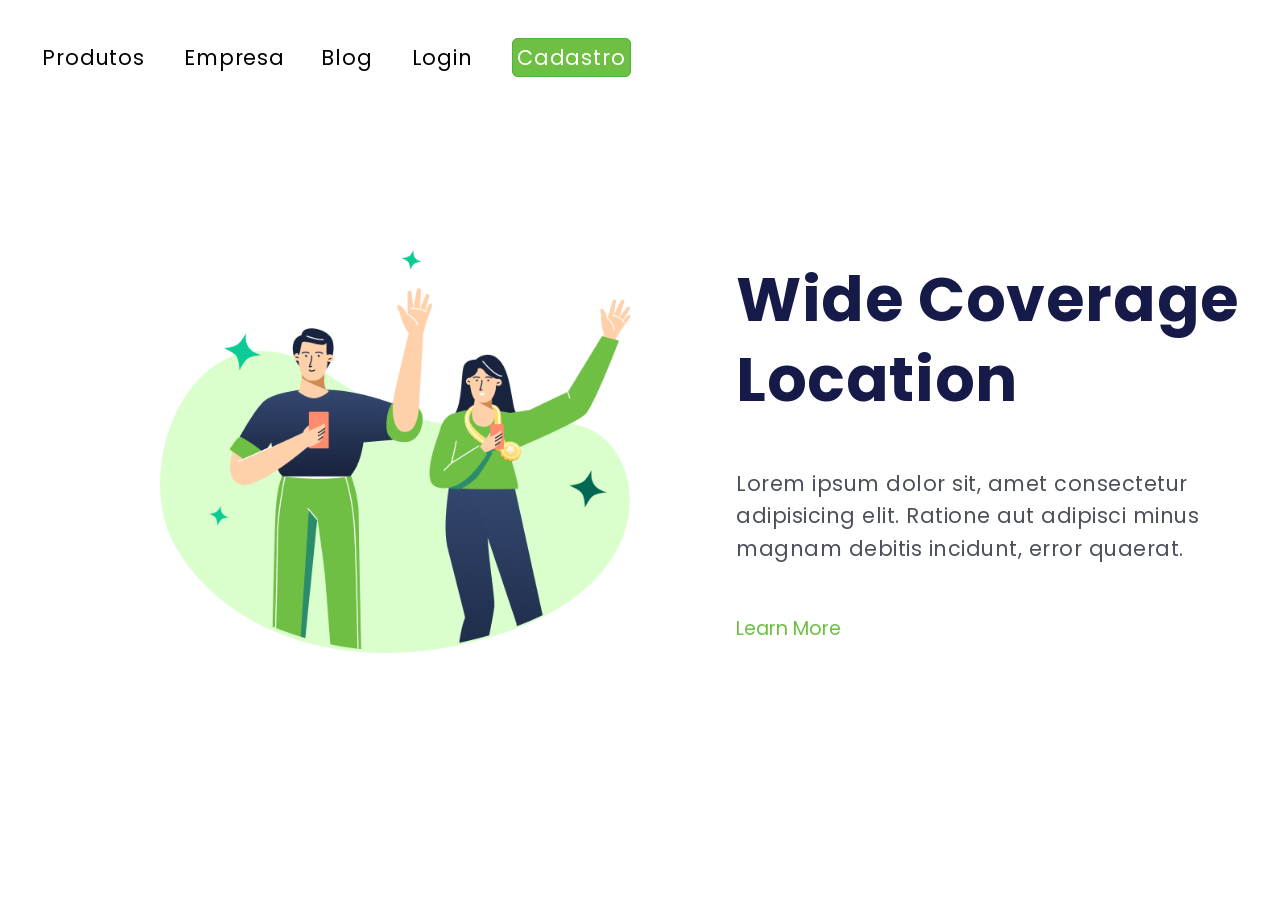
<file: index.html>
<!doctype html>
<html lang="en">
  <head>
    <meta charset="UTF-8" />
    <meta name="viewport" content="width=device-width, initial-scale=1.0" />
    <link rel="stylesheet" href="styles.css" />
    <link rel="preconnect" href="https://fonts.googleapis.com" />
    <link rel="preconnect" href="https://fonts.gstatic.com" crossorigin />
    <link
      href="https://fonts.googleapis.com/css2?family=Poppins:ital,wght@0,100;0,200;0,300;0,400;0,500;0,600;0,700;0,800;0,900;1,100;1,200;1,300;1,400;1,500;1,600;1,700;1,800;1,900&display=swap"
      rel="stylesheet"
    />
    <title>Wide Coverage Location</title>
  </head>
  <body>
    <header>
      <a class="link-header">Produtos </a>
      <a class="link-header">Empresa</a>
      <a class="link-header">Blog </a>
      <a class="link-header">Login </a>
      <a class="cadastro">Cadastro </a>
    </header>

    <div class="hero">
      <img
        class="logo-image"
        src="./assets/Wide coverage  location.png"
        alt="Wide coverage location"
      />

      <main class="main-content">
        <h1 class="main-heading">Wide Coverage Location</h1>

        <p class="main-description">
          Lorem ipsum dolor sit, amet consectetur adipisicing elit. Ratione aut
          adipisci minus magnam debitis incidunt, error quaerat.
        </p>
        <button class="main-button">Learn More</button>
      </main>
    </div>
  </body>
</html>
</file>
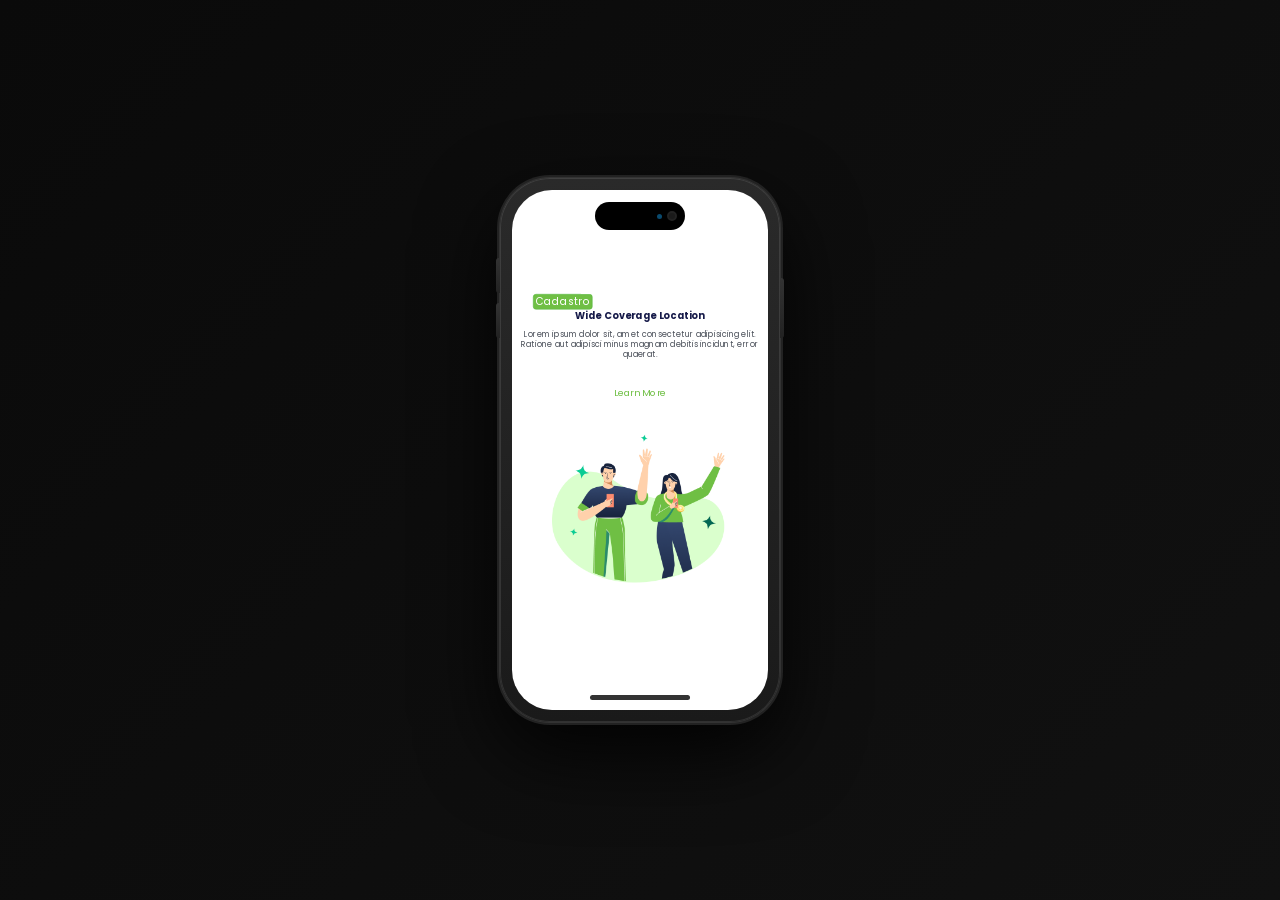
<file: mockup-mobile.html>
<!doctype html>
<html lang="pt-br">
  <head>
    <meta charset="UTF-8" />
    <title>Mockup iPhone 17</title>
    <style>
      * {
        margin: 0;
        padding: 0;
        box-sizing: border-box;
      }

      body {
        background: linear-gradient(135deg, #0a0a0a, #111111);
        display: flex;
        justify-content: center;
        align-items: center;
        height: 100vh;
      }

      .iphone {
        width: 280px;
        background: linear-gradient(180deg, #2a2a2a 0%, #1a1a1a 100%);
        border-radius: 50px;
        padding: 12px;
        box-shadow:
          0 0 0 1px #333,
          0 0 0 3px #222,
          0 30px 80px rgba(0, 0, 0, 0.9),
          inset 0 0 0 1px rgba(255, 255, 255, 0.1);
        position: relative;
      }

      .btn-power {
        position: absolute;
        right: -4px;
        top: 100px;
        width: 4px;
        height: 60px;
        background: linear-gradient(180deg, #333, #222);
        border-radius: 0 3px 3px 0;
      }

      .btn-volume-up {
        position: absolute;
        left: -4px;
        top: 80px;
        width: 4px;
        height: 35px;
        background: linear-gradient(180deg, #333, #222);
        border-radius: 3px 0 0 3px;
      }

      .btn-volume-down {
        position: absolute;
        left: -4px;
        top: 125px;
        width: 4px;
        height: 35px;
        background: linear-gradient(180deg, #333, #222);
        border-radius: 3px 0 0 3px;
      }

      .iphone-screen {
        width: 100%;
        height: 520px;
        background: #fff;
        border-radius: 40px;
        overflow: hidden;
        position: relative;
      }

      .dynamic-island {
        position: absolute;
        top: 12px;
        left: 50%;
        transform: translateX(-50%);
        width: 90px;
        height: 28px;
        background: #000;
        border-radius: 20px;
        z-index: 10;
        display: flex;
        align-items: center;
        justify-content: flex-end;
        padding-right: 8px;
        gap: 5px;
      }

      .camera-dot {
        width: 10px;
        height: 10px;
        background: #1a1a1a;
        border-radius: 50%;
        border: 2px solid #222;
      }

      .camera-light {
        width: 5px;
        height: 5px;
        background: #0a4a6e;
        border-radius: 50%;
      }

      /* iframe começa ABAIXO da dynamic island */
      .iphone-screen iframe {
        width: 200%;
        height: 190%;
        border: none;
        scrollbar-width: none;
        pointer-events: none;
        transform: scale(0.5);
        transform-origin: top left;
        position: absolute;
        top: 55px; /* empurra para baixo da câmera */
        left: 0;
      }

      .iphone-screen iframe::-webkit-scrollbar {
        display: none;
      }

      .home-bar {
        position: absolute;
        bottom: 10px;
        left: 50%;
        transform: translateX(-50%);
        width: 100px;
        height: 5px;
        background: #333;
        border-radius: 10px;
        z-index: 10;
      }
    </style>
  </head>
  <body>
    <div class="iphone">
      <div class="btn-power"></div>
      <div class="btn-volume-up"></div>
      <div class="btn-volume-down"></div>

      <div class="iphone-screen">
        <div class="dynamic-island">
          <div class="camera-light"></div>
          <div class="camera-dot"></div>
        </div>

        <iframe src="index.html"></iframe>

        <div class="home-bar"></div>
      </div>
    </div>
  </body>
</html>
</file>
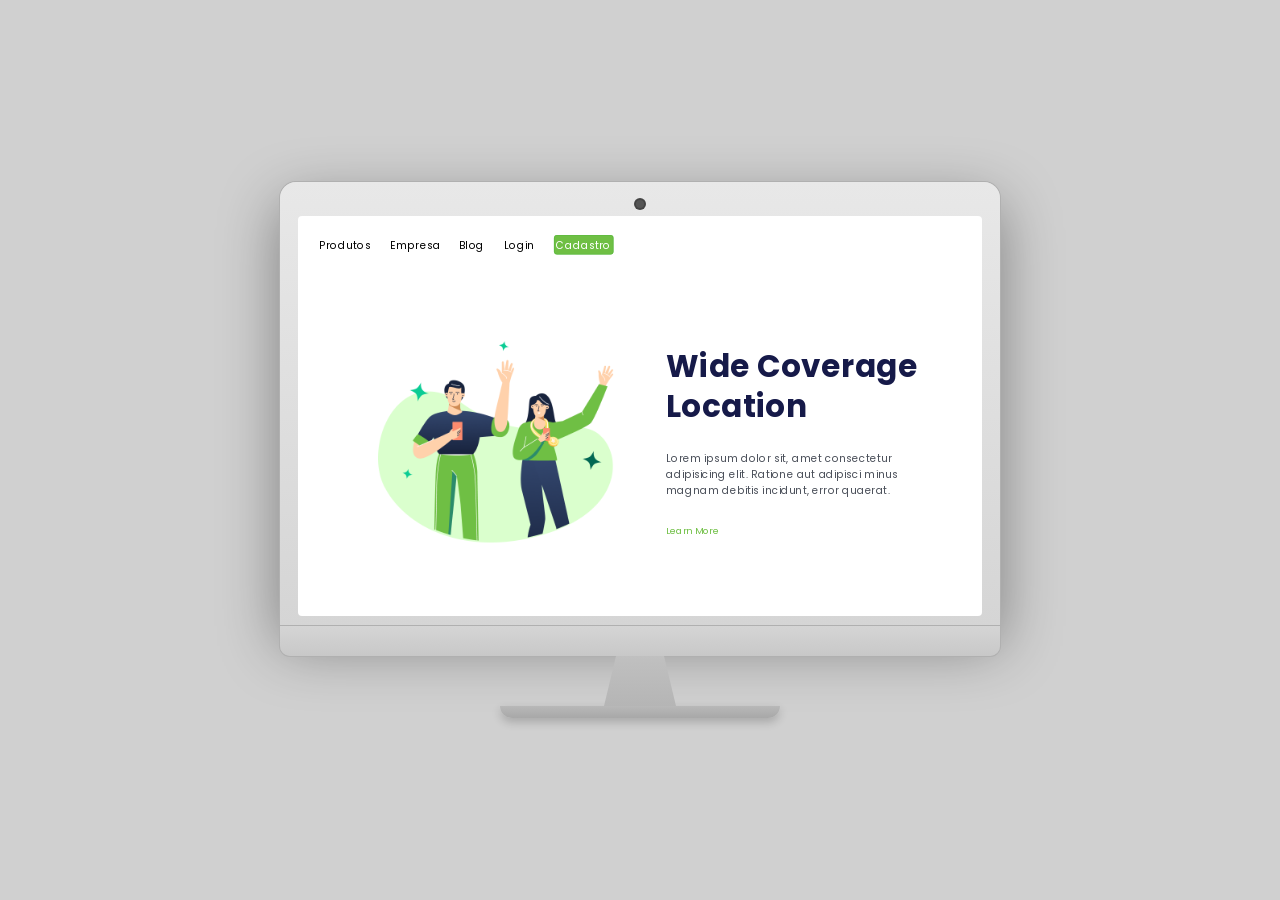
<file: mockup.html>
<!doctype html>
<html lang="pt-br">
  <head>
    <meta charset="UTF-8" />
    <title>Mockup iMac</title>
    <style>
      * {
        margin: 0;
        padding: 0;
        box-sizing: border-box;
      }

      body {
        background: #d0d0d0;
        display: flex;
        justify-content: center;
        align-items: center;
        height: 100vh;
      }

      .imac {
        display: flex;
        flex-direction: column;
        align-items: center;
      }

      .imac-body {
        width: 720px;
        background: linear-gradient(180deg, #e8e8e8 0%, #d5d5d5 100%);
        border-radius: 16px 16px 0 0;
        padding: 18px 18px 10px 18px;
        box-shadow:
          0 0 0 1px #b0b0b0,
          0 20px 60px rgba(0, 0, 0, 0.4);
      }

      .imac-camera {
        width: 8px;
        height: 8px;
        background: #555;
        border-radius: 50%;
        margin: 0 auto 8px auto;
        box-shadow: 0 0 0 2px #444;
      }

      .imac-screen {
        width: 100%;
        height: 400px;
        background: #fff;
        border-radius: 4px;
        overflow: hidden;
        position: relative;
      }

      .imac-screen iframe {
        width: 200%; /* dobra a largura */
        height: 200%; /* dobra a altura */
        border: none;
        overflow: hidden;
        scrollbar-width: none;
        pointer-events: none;
        transform: scale(0.5); /* reduz pela metade */
        transform-origin: top left; /* ancora no canto superior esquerdo */
        position: absolute;
        top: 0;
        left: 0;
      }

      .imac-screen iframe::-webkit-scrollbar {
        display: none;
      }

      .imac-chin {
        width: 720px;
        height: 30px;
        background: linear-gradient(180deg, #d5d5d5, #c8c8c8);
        border-radius: 0 0 10px 10px;
        box-shadow: 0 0 0 1px #b0b0b0;
      }

      .imac-neck {
        width: 120px;
        height: 50px;
        background: linear-gradient(180deg, #c0c0c0, #b5b5b5);
        clip-path: polygon(30% 0%, 70% 0%, 80% 100%, 20% 100%);
      }

      .imac-base {
        width: 280px;
        height: 12px;
        background: linear-gradient(180deg, #b8b8b8, #a8a8a8);
        border-radius: 0 0 20px 20px;
        box-shadow: 0 4px 10px rgba(0, 0, 0, 0.2);
      }
    </style>
  </head>
  <body>
    <div class="imac">
      <div class="imac-body">
        <div class="imac-camera"></div>
        <div class="imac-screen">
          <iframe src="index.html"></iframe>
        </div>
      </div>
      <div class="imac-chin"></div>
      <div class="imac-neck"></div>
      <div class="imac-base"></div>
    </div>
  </body>
</html>
</file>
<file: styles.css>
* {
  margin: 0;
  padding: 0;
  box-sizing: border-box;
  font-family: "Poppins", sans-serif;
}

header {
  margin: 47px 0 178px 42px;
}

.link-header {
  font-weight: 400;
  font-size: 1.3rem;
  line-height: 100%;
  letter-spacing: 0.88px;
  text-align: center;
  cursor: pointer;
  margin-right: 2rem;
}

.link-header:hover {
  color: rgba(111, 191, 68, 1);
  opacity: 0.8;
}

.cadastro {
  font-weight: 400;
  font-size: 1.3rem;
  line-height: 100%;
  letter-spacing: 0.88px;
  text-align: center;
  cursor: pointer;
  color: #fff;
  background: rgba(111, 191, 68, 1);
  border: 1px solid rgba(76, 181, 56, 1);
  opacity: 1;
  border-radius: 6px;
  border-width: 1px;
  padding: 0.25rem;
}

img {
  width: 30rem;
  height: auto;
  margin-left: 10rem;
}

.main-heading {
  font-weight: 700;
  font-size: 3.875rem;
  line-height: 5rem;
  letter-spacing: 0.6px;
  width: 35rem;
  color: rgba(22, 26, 73, 1);
}

.main-description {
  font-weight: 400;
  font-size: 1.3rem;
  line-height: 2.05rem;
  letter-spacing: 0.5px;
  width: 30rem;
  color: rgba(75, 80, 90, 1);
}

.hero {
  display: flex;
  align-items: center;
  gap: 6rem;
}

.main-button {
  border: none;
  background-color: transparent;
  cursor: pointer;
  font-size: 1.2rem;
  color: rgba(111, 191, 68, 1);
  align-self: flex-start;
}

.main-button:hover {
  color: rgba(22, 26, 73, 1);
  opacity: 0.8;
}

.main-content {
  display: flex;
  flex-direction: column;
  gap: 3rem;
}

@media (max-width: 768px) {
  .link-header {
    display: none;
  }

  .hero {
    flex-direction: column-reverse;
    align-items: center;
    gap: 0.3rem;
    justify-content: flex-end;
    width: 100%;
    margin-top: -5rem;
  }

  img {
    width: 22rem;
    height: auto;
    margin: 0;
  }

  .hero h1 {
    font-size: 1.2rem;
    font-weight: 700;
    margin: 0.2rem 0;
    padding: 0;
    text-align: center;
    width: 100%;
  }

  .hero p {
    font-size: 1rem;
    line-height: 20px;

    margin: 0;
    padding: 0;
    text-align: center;
    margin-top: -4rem;
    width: 100%;
    height: auto;
  }

  .hero button {
    text-align: center;
    width: 100%;
    margin: 1% 0 4rem 0;
  }

  .cadastro {
  position: fixed;
    rigth:40px;
    
   
    
  }
}
</file>
